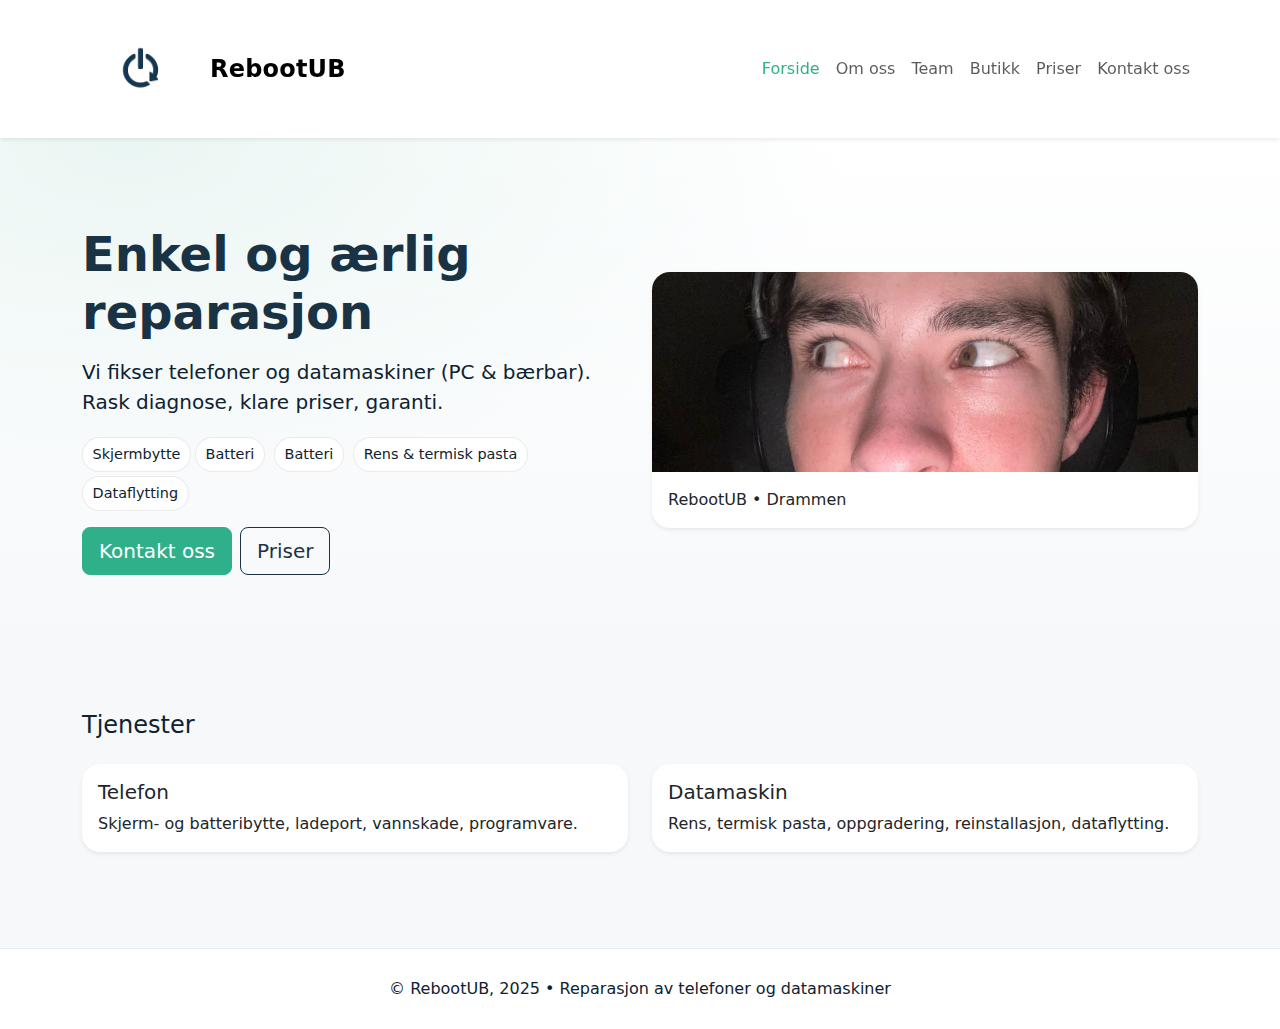
<file: index.html>
<!doctype html>
<html lang="no">
<head>
<meta charset="utf-8">
<meta name="viewport" content="width=device-width, initial-scale=1">
<link rel="stylesheet" href="https://cdn.jsdelivr.net/npm/bootstrap@5.3.3/dist/css/bootstrap.min.css">
<link rel="stylesheet" href="css/style.css">
<link rel="icon" type="image/png" sizes="32x32" href="favicon-32.png">
</head>
<body>

    <nav class="navbar navbar-expand-lg bg-body-tertiary shadow-sm">
      <div class="container">
        <a class="navbar-brand d-flex align-items-center gap-2" href="index.html">
          <img src="images/logo.png" alt="RebootUB logo"><span class="fw-bold">RebootUB</span>
        </a>
        <button class="navbar-toggler" type="button" data-bs-toggle="collapse" data-bs-target="#nav">
          <span class="navbar-toggler-icon"></span>
        </button>
        <div id="nav" class="collapse navbar-collapse">
          <ul class="navbar-nav ms-auto">
            <li class="nav-item"><a class="nav-link active" href="index.html">Forside</a></li>
            <li class="nav-item"><a class="nav-link " href="about.html">Om oss</a></li>
            <li class="nav-item"><a class="nav-link " href="team.html">Team</a></li>
            <li class="nav-item"><a class="nav-link " href="store.html">Butikk</a></li>
            <li class="nav-item"><a class="nav-link " href="prices.html">Priser</a></li>
            <li class="nav-item"><a class="nav-link " href="contact.html">Kontakt oss</a></li>
          </ul>
        </div>
      </div>
    </nav>
    
<main>

<section class="hero">
  <div class="container">
    <div class="row align-items-center g-4">
      <div class="col-lg-6">
        <h1 class="display-5 fw-bold mb-3">Enkel og ærlig reparasjon</h1>
        <p class="lead">Vi fikser <b>telefoner</b> og <b>datamaskiner (PC & bærbar)</b>. Rask diagnose, klare priser, garanti.</p>
        <div class="mb-2">
          <span class="badge-chip">Skjermbytte</span><span class="badge-chip">Batteri</span>
          <span class="badge-chip">Batteri</span>
          <span class="badge-chip">Rens & termisk pasta</span>
          <span class="badge-chip">Dataflytting</span>
        </div>
        <div class="d-flex gap-2 mt-3">
          <a class="btn btn-primary btn-lg" href="contact.html">Kontakt oss</a>
          <a class="btn btn-outline-secondary btn-lg" href="prices.html">Priser</a>
        </div>
      </div>
      <div class="col-lg-6">
        <div class="card shadow-sm">
          <img src="images/team.jpg" alt="RebootUB team">
          <div class="card-body"><p class="mb-0">RebootUB • Drammen</p></div>
        </div>
      </div>
    </div>
  </div>
</section>


<section class="py-5">
  <div class="container">
    <h2 class="h4 mb-4">Tjenester</h2>
    <div class="row g-4">
      <div class="col-md-6"><div class="card h-100 shadow-sm"><div class="card-body">
        <h5 class="card-title">Telefon</h5>
        <p class="card-text">Skjerm- og batteribytte, ladeport, vannskade, programvare.</p>
      </div></div></div>
      <div class="col-md-6"><div class="card h-100 shadow-sm"><div class="card-body">
        <h5 class="card-title">Datamaskin</h5>
        <p class="card-text">Rens, termisk pasta, oppgradering, reinstallasjon, dataflytting.</p>
      </div></div></div>
    </div>
  </div>
</section>
</main>
<footer><div class="container text-center">
      <p class="mb-0">&copy; RebootUB, 2025 • Reparasjon av telefoner og datamaskiner</p>
    </div></footer>
<script src="https://cdn.jsdelivr.net/npm/bootstrap@5.3.3/dist/js/bootstrap.bundle.min.js"></script>
</body>
</html>
</file>
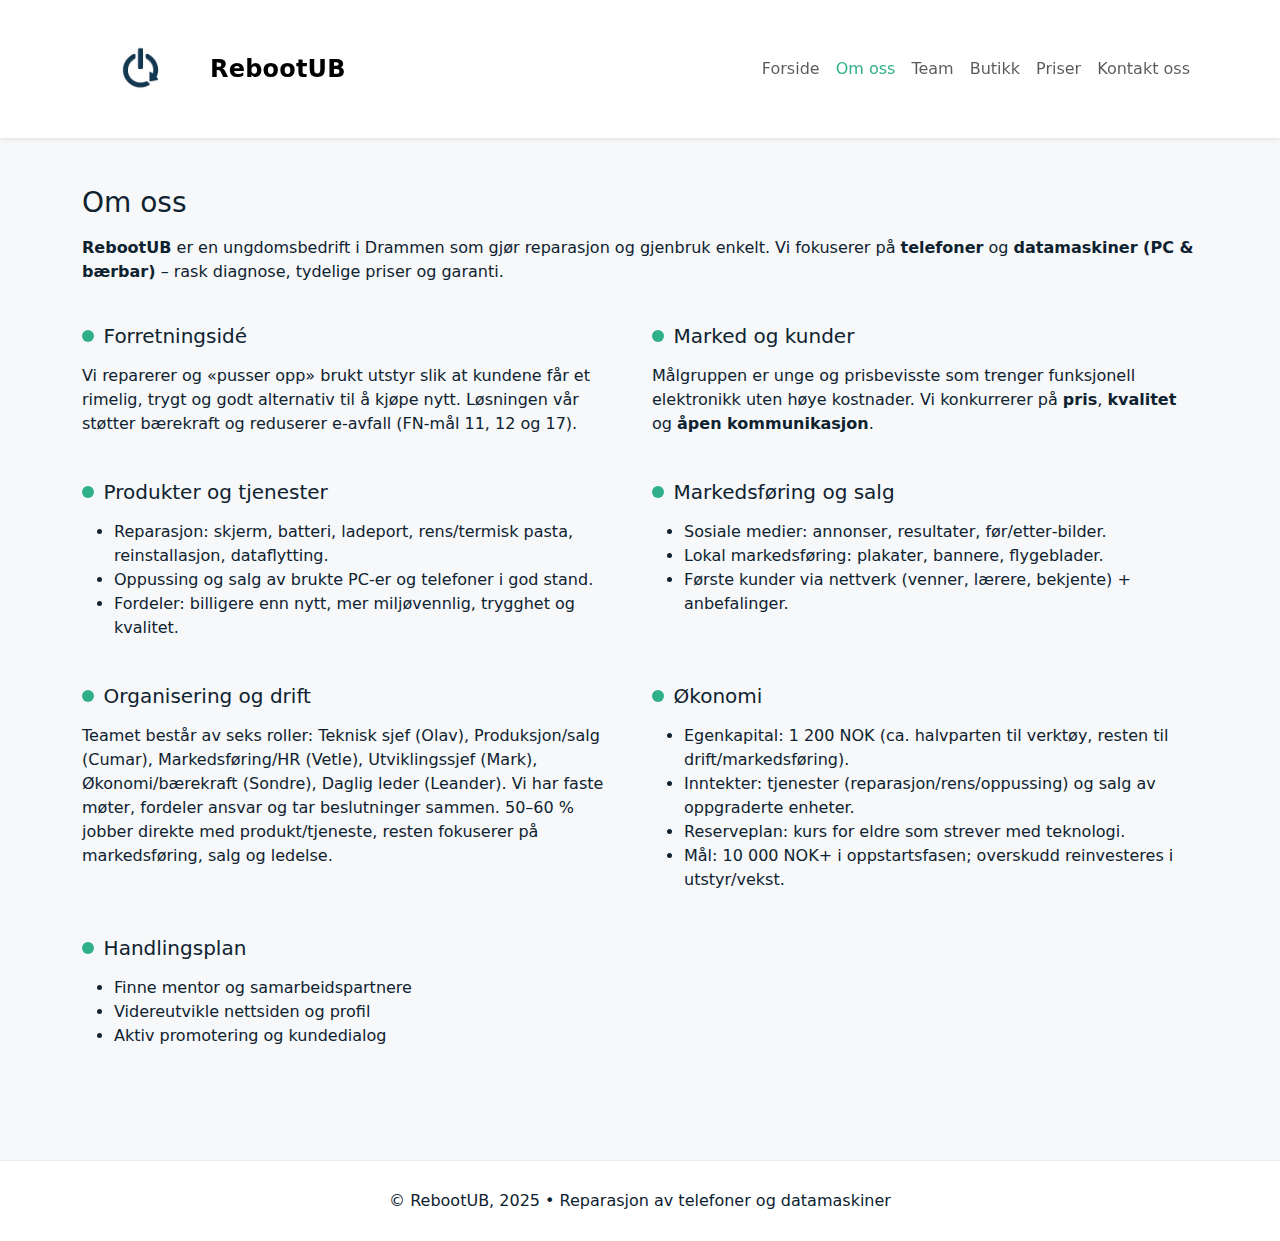
<file: about.html>
<!doctype html>
<html lang="no">
<head>
<meta charset="utf-8">
<meta name="viewport" content="width=device-width, initial-scale=1">
<title>Om oss • RebootUB</title>
<link rel="stylesheet" href="https://cdn.jsdelivr.net/npm/bootstrap@5.3.3/dist/css/bootstrap.min.css">
<link rel="stylesheet" href="css/style.css">
<link rel="icon" type="image/png" sizes="32x32" href="favicon-32.png">
</head>
<body>

    <nav class="navbar navbar-expand-lg bg-body-tertiary shadow-sm">
      <div class="container">
        <a class="navbar-brand d-flex align-items-center gap-2" href="index.html">
          <img src="images/logo.png" alt="RebootUB logo"><span class="fw-bold">RebootUB</span>
        </a>
        <button class="navbar-toggler" type="button" data-bs-toggle="collapse" data-bs-target="#nav">
          <span class="navbar-toggler-icon"></span>
        </button>
        <div id="nav" class="collapse navbar-collapse">
          <ul class="navbar-nav ms-auto">
            <li class="nav-item"><a class="nav-link " href="index.html">Forside</a></li>
            <li class="nav-item"><a class="nav-link active" href="about.html">Om oss</a></li>
            <li class="nav-item"><a class="nav-link " href="team.html">Team</a></li>
            <li class="nav-item"><a class="nav-link " href="store.html">Butikk</a></li>
            <li class="nav-item"><a class="nav-link " href="prices.html">Priser</a></li>
            <li class="nav-item"><a class="nav-link " href="contact.html">Kontakt oss</a></li>
          </ul>
        </div>
      </div>
    </nav>
    
<main>
<section class="py-5">
  <div class="container">
    <h1 class="h3 mb-3">Om oss</h1>
    <p><b>RebootUB</b> er en ungdomsbedrift i Drammen som gjør reparasjon og gjenbruk enkelt. Vi fokuserer på <b>telefoner</b> og <b>datamaskiner (PC & bærbar)</b> – rask diagnose, tydelige priser og garanti.</p>
    <div class="row g-4 mt-2">
      <div class="col-md-6">
        <h2 class="h5 section-title">Forretningsidé</h2>
        <p>Vi reparerer og «pusser opp» brukt utstyr slik at kundene får et rimelig, trygt og godt alternativ til å kjøpe nytt. Løsningen vår støtter bærekraft og reduserer e‑avfall (FN‑mål 11, 12 og 17).</p>
      </div>
      <div class="col-md-6">
        <h2 class="h5 section-title">Marked og kunder</h2>
        <p>Målgruppen er unge og prisbevisste som trenger funksjonell elektronikk uten høye kostnader. Vi konkurrerer på <b>pris</b>, <b>kvalitet</b> og <b>åpen kommunikasjon</b>.</p>
      </div>
    </div>

    <div class="row g-4 mt-1">
      <div class="col-md-6">
        <h2 class="h5 section-title">Produkter og tjenester</h2>
        <ul>
          <li>Reparasjon: skjerm, batteri, ladeport, rens/termisk pasta, reinstallasjon, dataflytting.</li>
          <li>Oppussing og salg av brukte PC‑er og telefoner i god stand.</li>
          <li>Fordeler: billigere enn nytt, mer miljøvennlig, trygghet og kvalitet.</li>
        </ul>
      </div>
      <div class="col-md-6">
        <h2 class="h5 section-title">Markedsføring og salg</h2>
        <ul>
          <li>Sosiale medier: annonser, resultater, før/etter‑bilder.</li>
          <li>Lokal markedsføring: plakater, bannere, flygeblader.</li>
          <li>Første kunder via nettverk (venner, lærere, bekjente) + anbefalinger.</li>
        </ul>
      </div>
    </div>

    <div class="row g-4 mt-1">
      <div class="col-md-6">
        <h2 class="h5 section-title">Organisering og drift</h2>
        <p>Teamet består av seks roller: Teknisk sjef (Olav), Produksjon/salg (Cumar), Markedsføring/HR (Vetle), Utviklingssjef (Mark), Økonomi/bærekraft (Sondre), Daglig leder (Leander). Vi har faste møter, fordeler ansvar og tar beslutninger sammen. 50–60&nbsp;% jobber direkte med produkt/tjeneste, resten fokuserer på markedsføring, salg og ledelse.</p>
      </div>
      <div class="col-md-6">
        <h2 class="h5 section-title">Økonomi</h2>
        <ul>
          <li>Egenkapital: 1&nbsp;200&nbsp;NOK (ca. halvparten til verktøy, resten til drift/markedsføring).</li>
          <li>Inntekter: tjenester (reparasjon/rens/oppussing) og salg av oppgraderte enheter.</li>
          <li>Reserveplan: kurs for eldre som strever med teknologi.</li>
          <li>Mål: 10&nbsp;000&nbsp;NOK+ i oppstartsfasen; overskudd reinvesteres i utstyr/vekst.</li>
        </ul>
      </div>
    </div>

    <div class="row g-4 mt-1">
      <div class="col-12">
        <h2 class="h5 section-title">Handlingsplan</h2>
        <ul>
          <li>Finne mentor og samarbeidspartnere</li>
          <li>Videreutvikle nettsiden og profil</li>
          <li>Aktiv promotering og kundedialog</li>
        </ul>
      </div>
    </div>
  </div>
</section>
</main>
<footer><div class="container text-center">
      <p class="mb-0">&copy; RebootUB, 2025 • Reparasjon av telefoner og datamaskiner</p>
    </div></footer>
<script src="https://cdn.jsdelivr.net/npm/bootstrap@5.3.3/dist/js/bootstrap.bundle.min.js"></script>
</body>
</html>
</file>
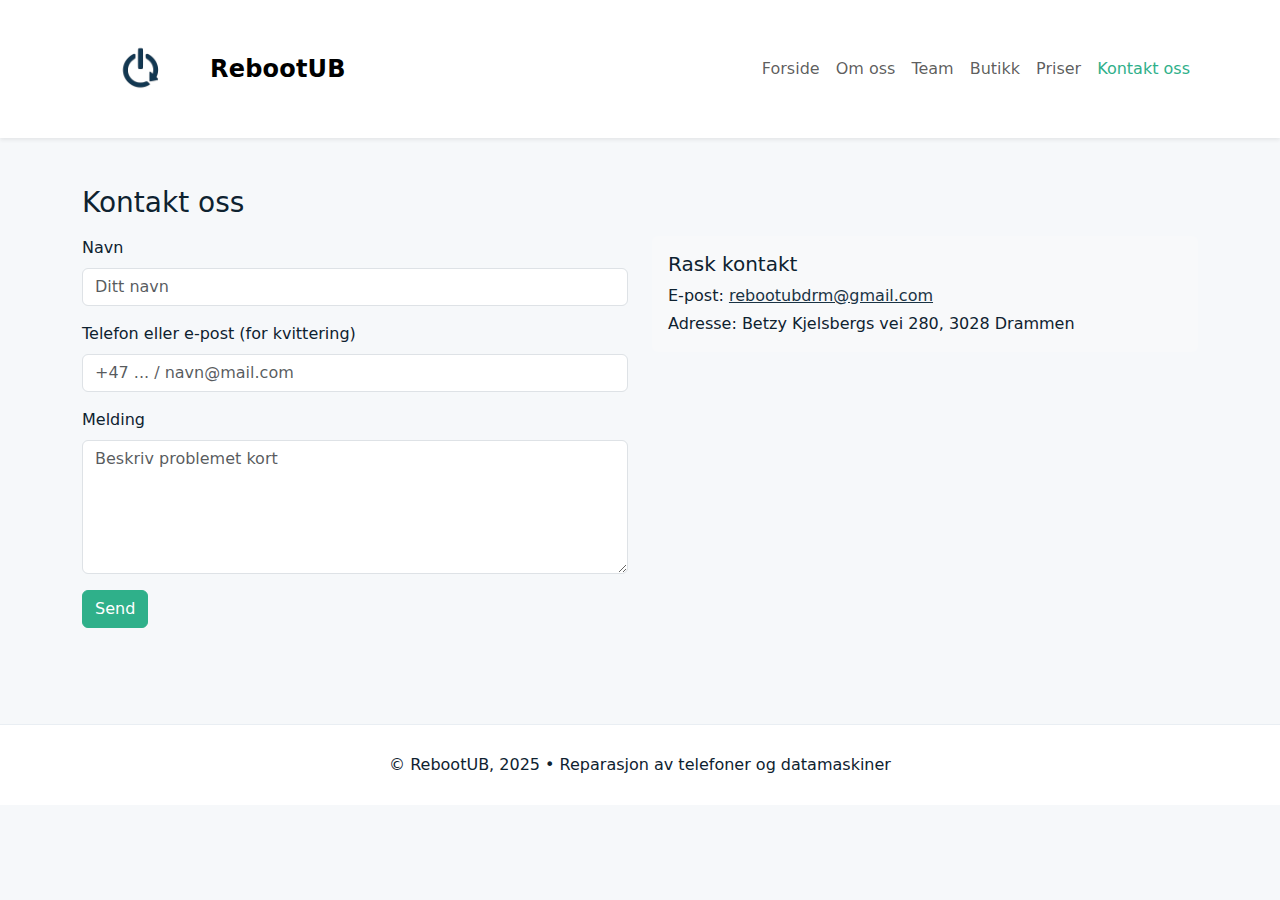
<file: contact.html>
<!doctype html>
<html lang="no">
<head>
<meta charset="utf-8">
<meta name="viewport" content="width=device-width, initial-scale=1">
<title>Kontakt oss • RebootUB</title>
<link rel="stylesheet" href="https://cdn.jsdelivr.net/npm/bootstrap@5.3.3/dist/css/bootstrap.min.css">
<link rel="stylesheet" href="css/style.css">
<link rel="icon" type="image/png" sizes="32x32" href="favicon-32.png">
</head>
<body>

    <nav class="navbar navbar-expand-lg bg-body-tertiary shadow-sm">
      <div class="container">
        <a class="navbar-brand d-flex align-items-center gap-2" href="index.html">
          <img src="images/logo.png" alt="RebootUB logo"><span class="fw-bold">RebootUB</span>
        </a>
        <button class="navbar-toggler" type="button" data-bs-toggle="collapse" data-bs-target="#nav">
          <span class="navbar-toggler-icon"></span>
        </button>
        <div id="nav" class="collapse navbar-collapse">
          <ul class="navbar-nav ms-auto">
            <li class="nav-item"><a class="nav-link " href="index.html">Forside</a></li>
            <li class="nav-item"><a class="nav-link " href="about.html">Om oss</a></li>
            <li class="nav-item"><a class="nav-link " href="team.html">Team</a></li>
            <li class="nav-item"><a class="nav-link " href="store.html">Butikk</a></li>
            <li class="nav-item"><a class="nav-link " href="prices.html">Priser</a></li>
            <li class="nav-item"><a class="nav-link active" href="contact.html">Kontakt oss</a></li>
          </ul>
        </div>
      </div>
    </nav>
    
<main>
<section class="py-5">
  <div class="container">
    <h1 class="h3 mb-3">Kontakt oss</h1>
    <div class="row g-4">
      <div class="col-lg-6">
        
<form id="contact-form" method="POST" action="/api/contact">
  <div class="mb-3"><label class="form-label">Navn</label><input name="name" class="form-control" required placeholder="Ditt navn"></div>
  <div class="mb-3"><label class="form-label">Telefon eller e‑post (for kvittering)</label><input name="contact" class="form-control" required placeholder="+47 ... / navn@mail.com"></div>
  <div class="mb-3"><label class="form-label">Melding</label><textarea name="message" class="form-control" rows="5" required placeholder="Beskriv problemet kort"></textarea></div>
  <button class="btn btn-primary" type="submit">Send</button>
  <p id="form-status" class="mt-3 text-success d-none">Takk! Vi kontakter deg snart.</p>
  <p id="form-error" class="mt-3 text-danger d-none">Noe gikk galt. Prøv igjen.</p>
</form>

      </div>
      <div class="col-lg-6">
        <div class="p-3 bg-light rounded">
          <h5>Rask kontakt</h5>
          <p class="mb-1">E-post: <a href="mailto:rebootubdrm@gmail.com">rebootubdrm@gmail.com</a></p>
          <p class="mb-0">Adresse: Betzy Kjelsbergs vei 280, 3028 Drammen</p>
        </div>
      </div>
    </div>
  </div>
</section>
</main>
<footer><div class="container text-center">
      <p class="mb-0">&copy; RebootUB, 2025 • Reparasjon av telefoner og datamaskiner</p>
    </div></footer>
<script src="https://cdn.jsdelivr.net/npm/bootstrap@5.3.3/dist/js/bootstrap.bundle.min.js"></script>

<script>
document.getElementById('contact-form').addEventListener('submit', async (e) => {
  e.preventDefault();
  const form = e.target;
  const data = new FormData(form);
  const res = await fetch(form.action, { method: 'POST', body: data });
  if (res.ok) {
    document.getElementById('form-status').classList.remove('d-none');
    document.getElementById('form-error').classList.add('d-none');
    form.reset();
  } else {
    document.getElementById('form-status').classList.add('d-none');
    document.getElementById('form-error').classList.remove('d-none');
  }
});
</script>
</body>
</html>
</file>
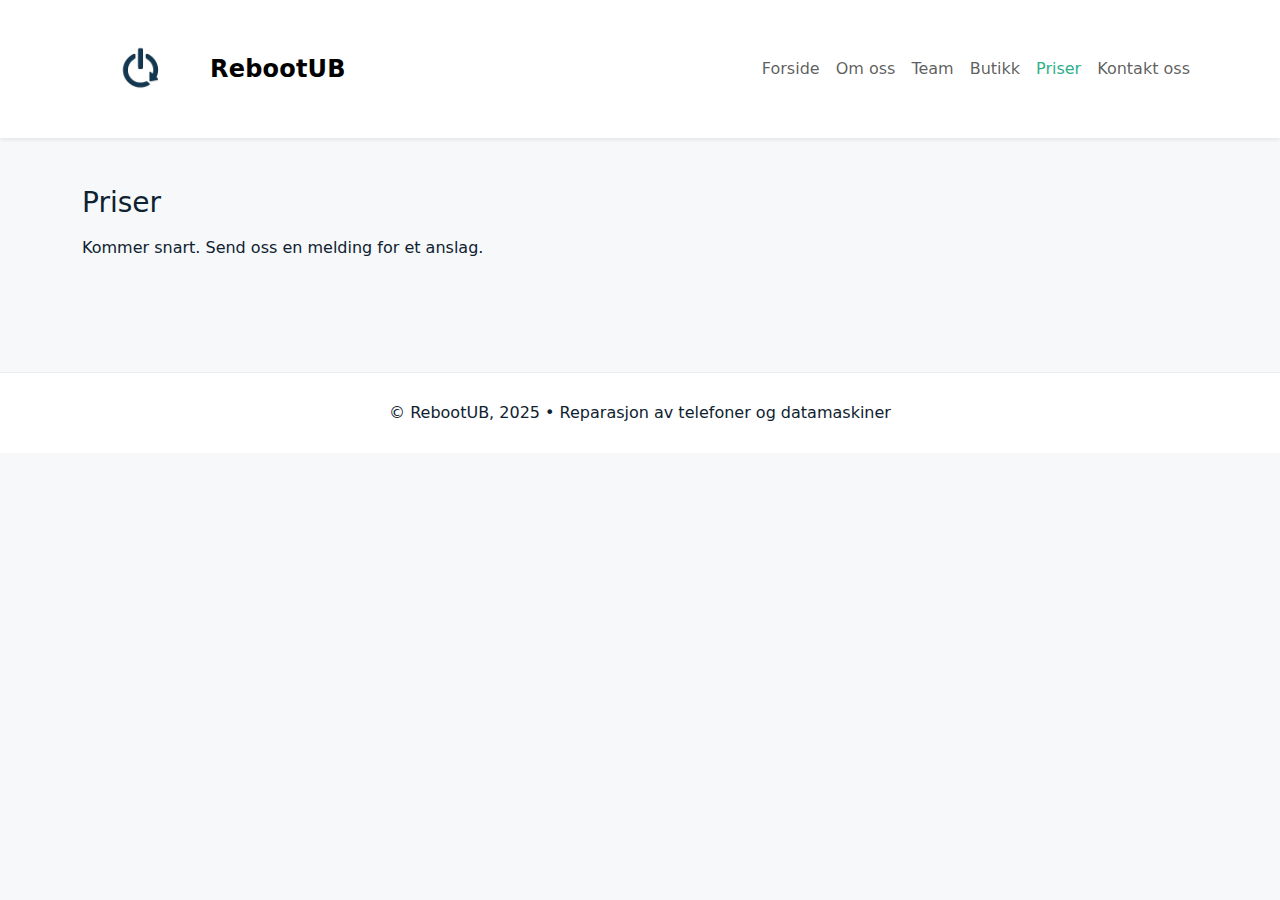
<file: prices.html>
<!doctype html>
<html lang="no">
<head>
<meta charset="utf-8">
<meta name="viewport" content="width=device-width, initial-scale=1">
<title>Priser • RebootUB</title>
<link rel="stylesheet" href="https://cdn.jsdelivr.net/npm/bootstrap@5.3.3/dist/css/bootstrap.min.css">
<link rel="stylesheet" href="css/style.css">
<link rel="icon" type="image/png" sizes="32x32" href="favicon-32.png">
</head>
<body>

    <nav class="navbar navbar-expand-lg bg-body-tertiary shadow-sm">
      <div class="container">
        <a class="navbar-brand d-flex align-items-center gap-2" href="index.html">
          <img src="images/logo.png" alt="RebootUB logo"><span class="fw-bold">RebootUB</span>
        </a>
        <button class="navbar-toggler" type="button" data-bs-toggle="collapse" data-bs-target="#nav">
          <span class="navbar-toggler-icon"></span>
        </button>
        <div id="nav" class="collapse navbar-collapse">
          <ul class="navbar-nav ms-auto">
            <li class="nav-item"><a class="nav-link " href="index.html">Forside</a></li>
            <li class="nav-item"><a class="nav-link " href="about.html">Om oss</a></li>
            <li class="nav-item"><a class="nav-link " href="team.html">Team</a></li>
            <li class="nav-item"><a class="nav-link " href="store.html">Butikk</a></li>
            <li class="nav-item"><a class="nav-link active" href="prices.html">Priser</a></li>
            <li class="nav-item"><a class="nav-link " href="contact.html">Kontakt oss</a></li>
          </ul>
        </div>
      </div>
    </nav>
    
<main>
<section class="py-5">
  <div class="container">
    <h1 class="h3 mb-3">Priser</h1>
    <p>Kommer snart. Send oss en melding for et anslag.</p>
  </div>
</section>
</main>
<footer><div class="container text-center">
      <p class="mb-0">&copy; RebootUB, 2025 • Reparasjon av telefoner og datamaskiner</p>
    </div></footer>
<script src="https://cdn.jsdelivr.net/npm/bootstrap@5.3.3/dist/js/bootstrap.bundle.min.js"></script>
</body>
</html>
</file>
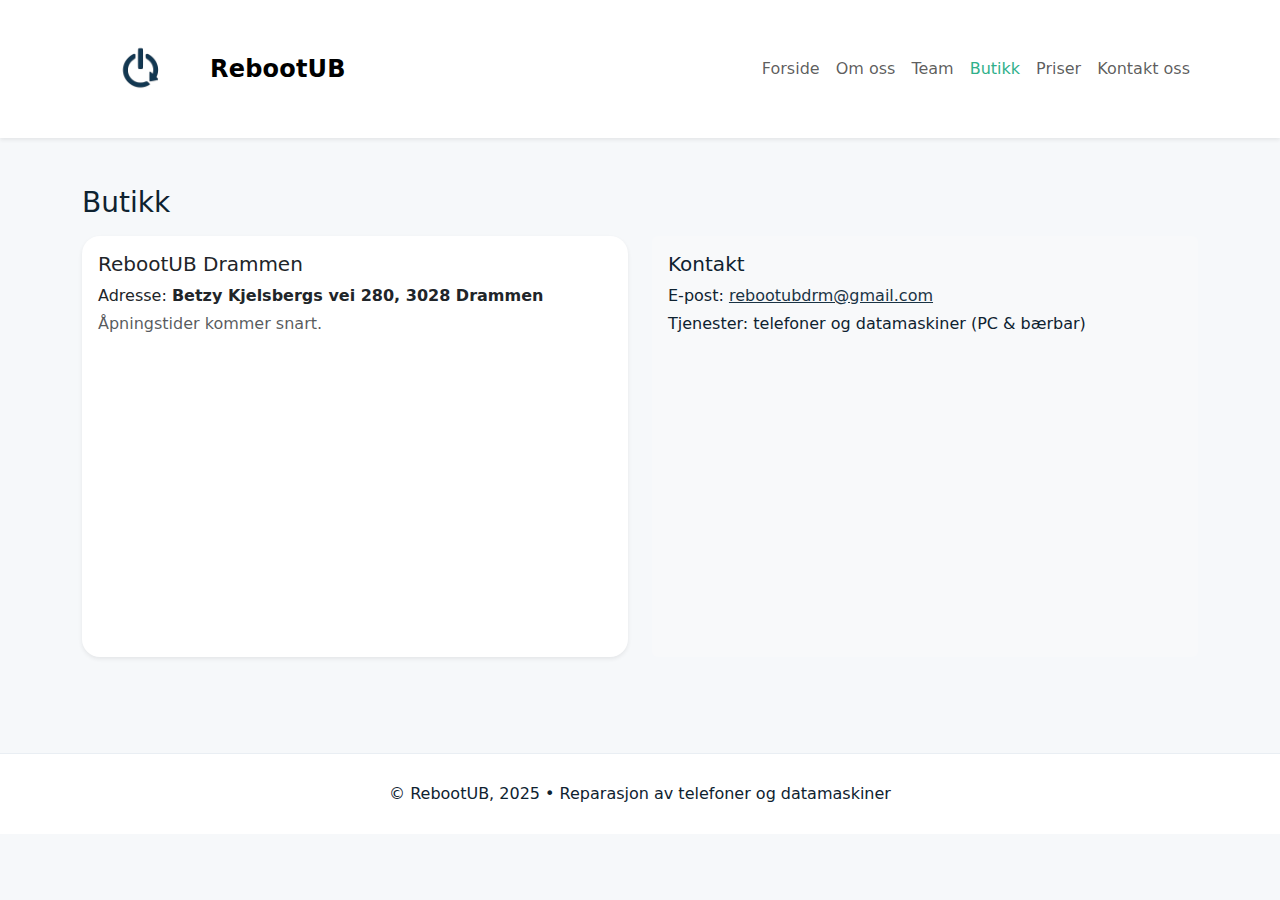
<file: store.html>
<!doctype html>
<html lang="no">
<head>
<meta charset="utf-8">
<meta name="viewport" content="width=device-width, initial-scale=1">
<title>Butikk • RebootUB</title>
<link rel="stylesheet" href="https://cdn.jsdelivr.net/npm/bootstrap@5.3.3/dist/css/bootstrap.min.css">
<link rel="stylesheet" href="css/style.css">
<link rel="icon" type="image/png" sizes="32x32" href="favicon-32.png">
</head>
<body>

    <nav class="navbar navbar-expand-lg bg-body-tertiary shadow-sm">
      <div class="container">
        <a class="navbar-brand d-flex align-items-center gap-2" href="index.html">
          <img src="images/logo.png" alt="RebootUB logo"><span class="fw-bold">RebootUB</span>
        </a>
        <button class="navbar-toggler" type="button" data-bs-toggle="collapse" data-bs-target="#nav">
          <span class="navbar-toggler-icon"></span>
        </button>
        <div id="nav" class="collapse navbar-collapse">
          <ul class="navbar-nav ms-auto">
            <li class="nav-item"><a class="nav-link " href="index.html">Forside</a></li>
            <li class="nav-item"><a class="nav-link " href="about.html">Om oss</a></li>
            <li class="nav-item"><a class="nav-link " href="team.html">Team</a></li>
            <li class="nav-item"><a class="nav-link active" href="store.html">Butikk</a></li>
            <li class="nav-item"><a class="nav-link " href="prices.html">Priser</a></li>
            <li class="nav-item"><a class="nav-link " href="contact.html">Kontakt oss</a></li>
          </ul>
        </div>
      </div>
    </nav>
    
<main>
<section class="py-5">
  <div class="container">
    <h1 class="h3 mb-3">Butikk</h1>
    <div class="row g-4">
      <div class="col-lg-6">
        <div class="card h-100 shadow-sm">
          <div class="card-body">
            <h5 class="card-title">RebootUB Drammen</h5>
            <p class="mb-1">Adresse: <b>Betzy Kjelsbergs vei 280, 3028 Drammen</b></p>
            <p class="text-muted mb-3">Åpningstider kommer snart.</p>
            <div class="ratio ratio-16x9">
              <iframe loading="lazy" src="https://www.google.com/maps?q=Betzy+Kjelsbergs+vei+280,+3028+Drammen&output=embed" style="border:0;"></iframe>
            </div>
          </div>
        </div>
      </div>
      <div class="col-lg-6">
        <div class="p-3 bg-light rounded h-100">
          <h5>Kontakt</h5>
          <p class="mb-1">E-post: <a href="mailto:rebootubdrm@gmail.com">rebootubdrm@gmail.com</a></p>
          <p class="mb-0">Tjenester: telefoner og datamaskiner (PC & bærbar)</p>
        </div>
      </div>
    </div>
  </div>
</section>
</main>
<footer><div class="container text-center">
      <p class="mb-0">&copy; RebootUB, 2025 • Reparasjon av telefoner og datamaskiner</p>
    </div></footer>
<script src="https://cdn.jsdelivr.net/npm/bootstrap@5.3.3/dist/js/bootstrap.bundle.min.js"></script>
</body>
</html>
</file>
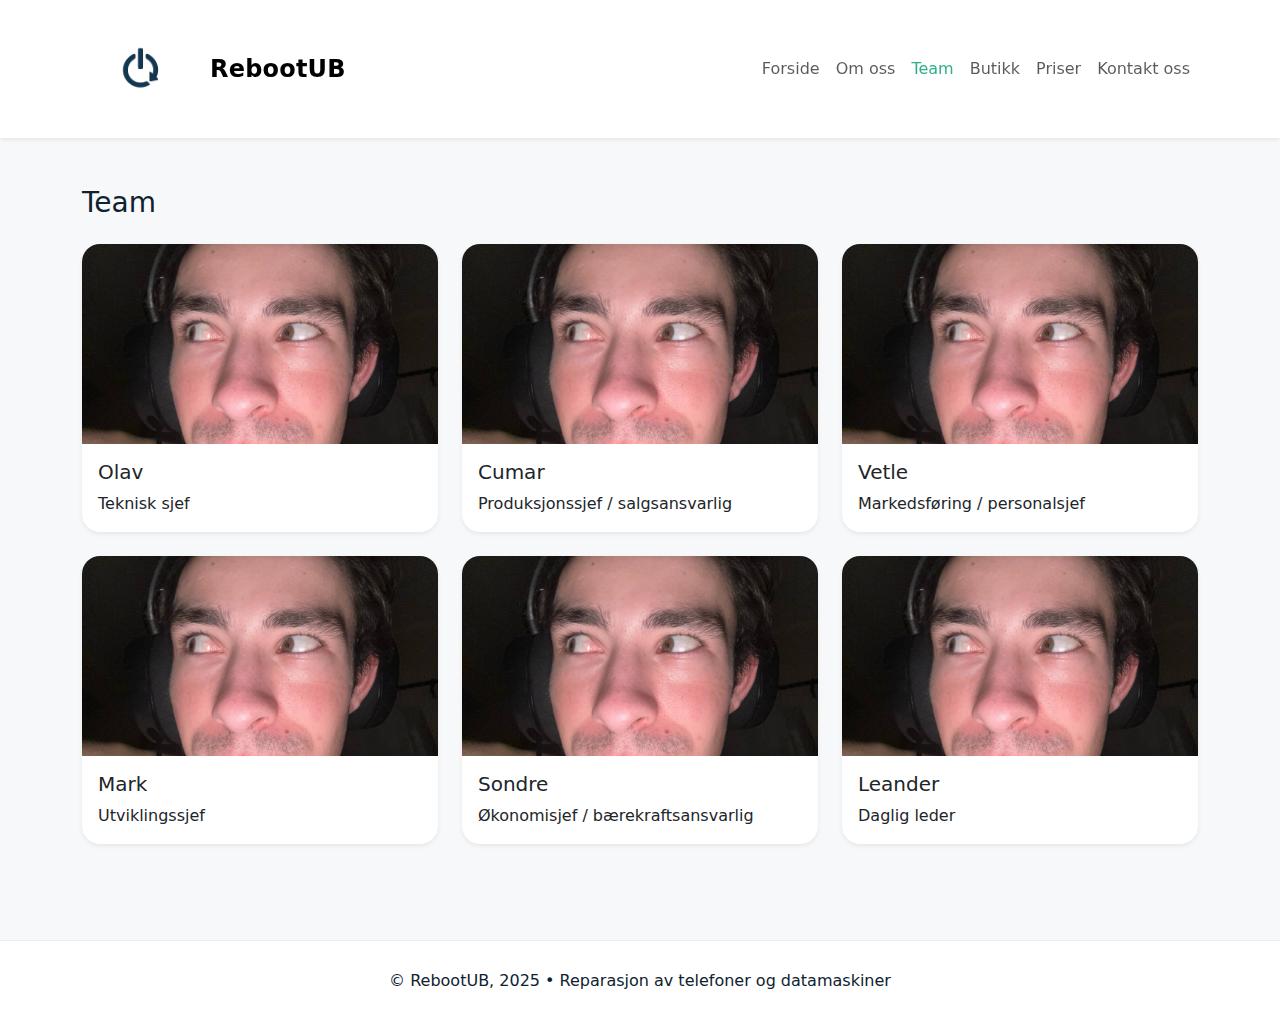
<file: team.html>
<!doctype html>
<html lang="no">
<head>
<meta charset="utf-8">
<meta name="viewport" content="width=device-width, initial-scale=1">
<title>Team • RebootUB</title>
<link rel="stylesheet" href="https://cdn.jsdelivr.net/npm/bootstrap@5.3.3/dist/css/bootstrap.min.css">
<link rel="stylesheet" href="css/style.css">
<link rel="icon" type="image/png" sizes="32x32" href="favicon-32.png">
</head>
<body>

    <nav class="navbar navbar-expand-lg bg-body-tertiary shadow-sm">
      <div class="container">
        <a class="navbar-brand d-flex align-items-center gap-2" href="index.html">
          <img src="images/logo.png" alt="RebootUB logo"><span class="fw-bold">RebootUB</span>
        </a>
        <button class="navbar-toggler" type="button" data-bs-toggle="collapse" data-bs-target="#nav">
          <span class="navbar-toggler-icon"></span>
        </button>
        <div id="nav" class="collapse navbar-collapse">
          <ul class="navbar-nav ms-auto">
            <li class="nav-item"><a class="nav-link " href="index.html">Forside</a></li>
            <li class="nav-item"><a class="nav-link " href="about.html">Om oss</a></li>
            <li class="nav-item"><a class="nav-link active" href="team.html">Team</a></li>
            <li class="nav-item"><a class="nav-link " href="store.html">Butikk</a></li>
            <li class="nav-item"><a class="nav-link " href="prices.html">Priser</a></li>
            <li class="nav-item"><a class="nav-link " href="contact.html">Kontakt oss</a></li>
          </ul>
        </div>
      </div>
    </nav>
    
<main>
<section class="py-5">
  <div class="container">
    <h1 class="h3 mb-4">Team</h1>
    <div class="row g-4">
    <div class="col-md-4">
      <div class="card h-100 shadow-sm">
        <img src="images/team.jpg" alt="Olav">
        <div class="card-body">
          <h5 class="card-title">Olav</h5>
          <p class="card-text">Teknisk sjef</p>
        </div>
      </div>
    </div>
    
    <div class="col-md-4">
      <div class="card h-100 shadow-sm">
        <img src="images/team.jpg" alt="Cumar">
        <div class="card-body">
          <h5 class="card-title">Cumar</h5>
          <p class="card-text">Produksjonssjef / salgsansvarlig</p>
        </div>
      </div>
    </div>
    
    <div class="col-md-4">
      <div class="card h-100 shadow-sm">
        <img src="images/team.jpg" alt="Vetle">
        <div class="card-body">
          <h5 class="card-title">Vetle</h5>
          <p class="card-text">Markedsføring / personalsjef</p>
        </div>
      </div>
    </div>
    
    <div class="col-md-4">
      <div class="card h-100 shadow-sm">
        <img src="images/team.jpg" alt="Mark">
        <div class="card-body">
          <h5 class="card-title">Mark</h5>
          <p class="card-text">Utviklingssjef</p>
        </div>
      </div>
    </div>
    
    <div class="col-md-4">
      <div class="card h-100 shadow-sm">
        <img src="images/team.jpg" alt="Sondre">
        <div class="card-body">
          <h5 class="card-title">Sondre</h5>
          <p class="card-text">Økonomisjef / bærekraftsansvarlig</p>
        </div>
      </div>
    </div>
    
    <div class="col-md-4">
      <div class="card h-100 shadow-sm">
        <img src="images/team.jpg" alt="Leander">
        <div class="card-body">
          <h5 class="card-title">Leander</h5>
          <p class="card-text">Daglig leder</p>
        </div>
      </div>
    </div>
    </div>
  </div>
</section>
</main>
<footer><div class="container text-center">
      <p class="mb-0">&copy; RebootUB, 2025 • Reparasjon av telefoner og datamaskiner</p>
    </div></footer>
<script src="https://cdn.jsdelivr.net/npm/bootstrap@5.3.3/dist/js/bootstrap.bundle.min.js"></script>
</body>
</html>
</file>
<file: css/style.css>
:root{
  --brand:#1a3344; /* navy */
  --accent:#2fb08a; /* green */
  --ink:#0e2230;
  --bg:#f6f8fa;
}
*{box-sizing:border-box}
body{font-family:system-ui,-apple-system,Segoe UI,Roboto,Ubuntu,Arial,sans-serif;background:var(--bg);color:var(--ink)}
a{color:var(--brand)}
.navbar{position:sticky;top:0;z-index:1030;background:#fff !important}
.navbar-brand{font-weight:800;letter-spacing:.2px}
.navbar-brand img{height:120px;width:auto;display:block;filter:drop-shadow(0 1px 0 rgba(0,0,0,.05))}
.nav-link{font-weight:500}
.nav-link.active{color:var(--accent)!important}

.hero{padding:88px 0;background:radial-gradient(1200px 600px at 10% 0%, #eaf6f3 0%, rgba(255,255,255,0) 60%), linear-gradient(180deg,#fff, #f6f8fa)}
.hero h1{color:var(--brand)}

.btn-primary{background:var(--accent);border-color:var(--accent)}
.btn-primary:hover{filter:brightness(.95)}
.btn-outline-secondary{border-color:var(--brand);color:var(--brand)}
.btn-outline-secondary:hover{background:var(--brand);color:#fff}

.section-title{display:flex;align-items:center;gap:.6rem;margin-bottom:1rem}
.section-title::before{content:"";width:12px;height:12px;border-radius:999px;background:var(--accent)}

.card{border:0;border-radius:18px;overflow:hidden}
.card img{object-fit:cover;height:200px;width:100%}
.card:hover{transform:translateY(-2px);box-shadow:0 10px 24px rgba(0,0,0,.08);transition:all .2s ease}

.badge-chip{display:inline-block;border:1px solid rgba(0,0,0,.08);padding:.35rem .6rem;border-radius:999px;background:#fff;margin:.25rem .25rem 0 0;font-size:.9rem}

footer{border-top:1px solid #e9eef3;padding:28px 0;margin-top:48px;background:#fff}

@media (max-width: 576px){
  .navbar-brand img{height:120px}
}

.navbar-brand span{font-size:1.5rem}
.navbar{padding-top:.25rem;padding-bottom:.25rem}
</file>
